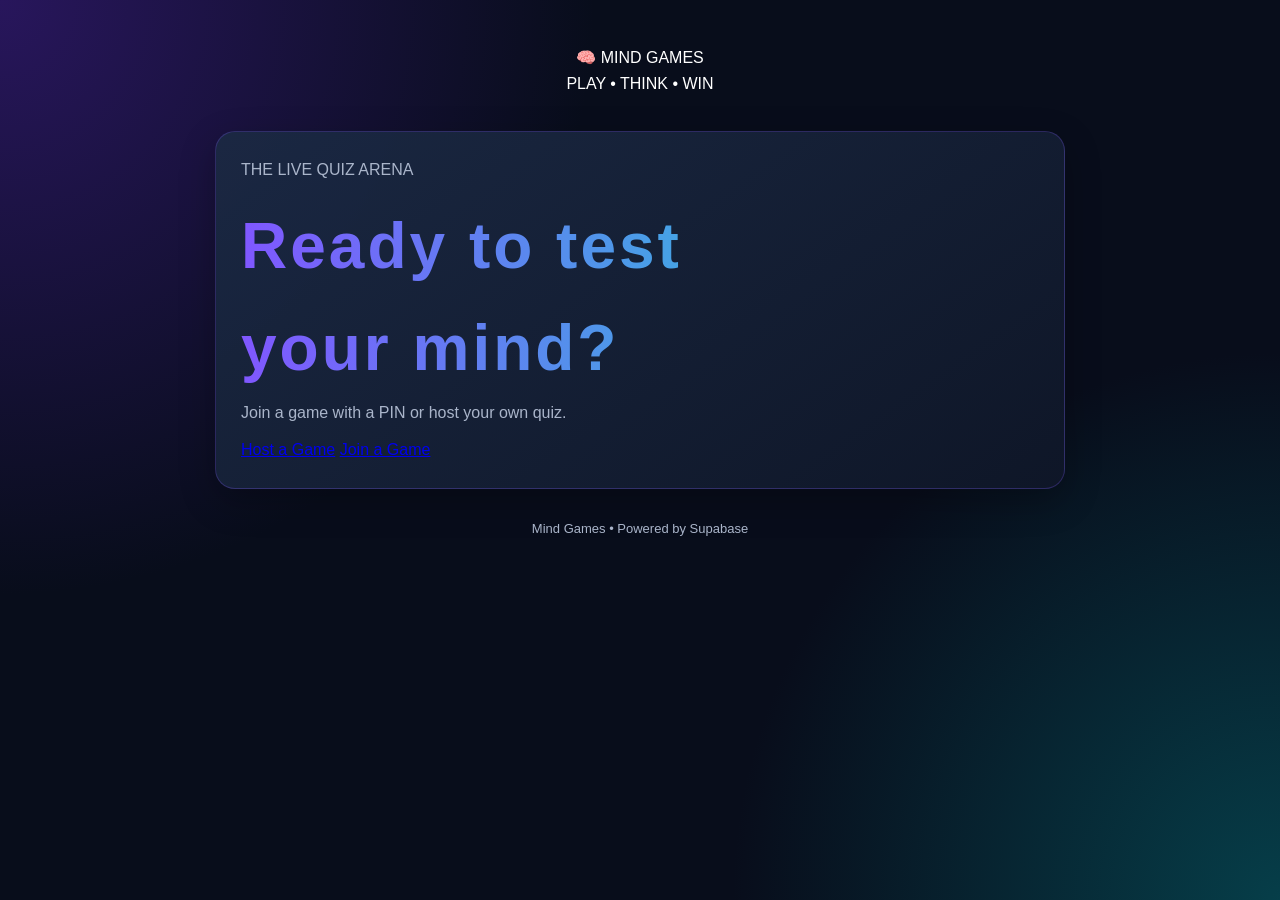
<file: index.html>
<!doctype html>
<html lang="en">
<head>
  <meta charset="utf-8">
  <meta name="viewport" content="width=device-width,initial-scale=1">
  <title>Mind Games</title>
  <link rel="stylesheet" href="style.css">
</head>
<body>
  <main class="shell">
    <header>
      <div class="logo">🧠 MIND GAMES</div>
      <span class="tag">PLAY • THINK • WIN</span>
    </header>

    <section class="hero">
      <p class="eyebrow">THE LIVE QUIZ ARENA</p>
      <h1>Ready to test<br><span>your mind?</span></h1>
      <p class="muted">Join a game with a PIN or host your own quiz.</p>
      <div class="actions">
        <a class="btn primary" href="host.html">Host a Game</a>
        <a class="btn secondary" href="player.html">Join a Game</a>
      </div>
    </section>

    <footer>Mind Games • Powered by Supabase</footer>
  </main>
</body>
</html>
</file>
<file: style.css>
/* =================================
   MIND GAMES - THE LIVE QUIZ ARENA
   Gaming Theme CSS
================================= */

:root {
  --bg: #080d1b;
  --card: #121b30;
  --card-light: #1b2943;
  --purple: #8057ff;
  --cyan: #16e0d0;
  --white: #ffffff;
  --muted: #aab5ca;
  --green: #28d99b;
  --red: #ff5874;
}

* {
  margin: 0;
  padding: 0;
  box-sizing: border-box;
}

body {
  font-family: Arial, Helvetica, sans-serif;
  background:
    radial-gradient(circle at top left, #28165c 0%, transparent 38%),
    radial-gradient(circle at bottom right, #063e49 0%, transparent 35%),
    var(--bg);
  color: var(--white);
  min-height: 100vh;
  padding: 25px 16px;
  line-height: 1.6;
}

main,
.container,
.app,
.page {
  width: 100%;
  max-width: 850px;
  margin: 0 auto;
}

header {
  text-align: center;
  margin: 20px auto 35px;
}

h1 {
  font-size: clamp(2.2rem, 8vw, 4rem);
  font-weight: 900;
  letter-spacing: 3px;
  background: linear-gradient(90deg, var(--purple), var(--cyan));
  -webkit-background-clip: text;
  background-clip: text;
  color: transparent;
}

h2 {
  font-size: 1.8rem;
  margin-bottom: 15px;
}

h3 {
  font-size: 1.25rem;
  margin-bottom: 12px;
}

p {
  color: var(--muted);
  margin-bottom: 12px;
}

.card,
.panel,
section,
.question-card,
.game-card,
.leaderboard {
  background: linear-gradient(
    145deg,
    rgba(27, 41, 67, .96),
    rgba(15, 23, 40, .96)
  );
  border: 1px solid rgba(128, 87, 255, .25);
  border-radius: 20px;
  padding: 25px;
  margin: 18px 0;
  box-shadow: 0 12px 35px rgba(0, 0, 0, .25);
}

input,
textarea,
select {
  display: block;
  width: 100%;
  padding: 15px;
  margin: 10px 0 18px;
  border-radius: 12px;
  border: 1px solid #354563;
  background: #080f20;
  color: white;
  font-size: 16px;
  outline: none;
}

input:focus,
textarea:focus,
select:focus {
  border-color: var(--cyan);
  box-shadow: 0 0 12px rgba(22, 224, 208, .2);
}

label {
  display: block;
  font-weight: bold;
  margin: 12px 0 5px;
}

button,
.button,
a.button {
  display: inline-flex;
  justify-content: center;
  align-items: center;
  text-decoration: none;
  border: none;
  border-radius: 12px;
  padding: 14px 22px;
  margin: 6px 5px 6px 0;
  background: linear-gradient(120deg, var(--purple), #536fff);
  color: white;
  font-size: 15px;
  font-weight: bold;
  cursor: pointer;
  transition: .2s ease;
}

button:hover,
.button:hover {
  transform: translateY(-2px);
  box-shadow: 0 5px 20px rgba(128, 87, 255, .35);
}

button:disabled {
  opacity: .5;
  cursor: not-allowed;
  transform: none;
}

button.secondary {
  background: var(--card-light);
  border: 1px solid #40516f;
}

button.danger {
  background: linear-gradient(120deg, #ff5874, #d92d55);
}

button.success {
  background: linear-gradient(120deg, #13b98d, #087c68);
}

/* Quiz choices */

.option,
.answer-option,
.choice {
  display: block;
  width: 100%;
  text-align: left;
  background: var(--card-light);
  border: 1px solid #354563;
  color: white;
  padding: 16px;
  border-radius: 14px;
  margin: 10px 0;
  cursor: pointer;
}

.option:hover,
.answer-option:hover,
.choice:hover {
  border-color: var(--cyan);
  background: #203553;
}

/* Game PIN */

.pin,
.game-pin,
.score {
  color: var(--cyan);
  font-weight: 900;
  letter-spacing: 4px;
  text-align: center;
  font-size: clamp(2rem, 8vw, 3.5rem);
}

/* Status and messages */

#message,
.message,
.status {
  padding: 13px;
  margin: 12px 0;
  border-radius: 12px;
  background: rgba(128, 87, 255, .14);
  color: #ded5ff;
}

.correct {
  color: var(--green);
}

.incorrect,
.error {
  color: var(--red);
}

/* Leaderboard */

table {
  width: 100%;
  border-collapse: collapse;
}

th,
td {
  text-align: left;
  padding: 13px 10px;
  border-bottom: 1px solid rgba(255,255,255,.1);
}

th {
  color: var(--cyan);
}

li {
  padding: 7px 0;
}

footer {
  text-align: center;
  color: var(--muted);
  margin: 30px auto 10px;
  font-size: 13px;
}

/* Mobile responsive */

@media (max-width: 600px) {
  body {
    padding: 16px 12px;
  }

  .card,
  .panel,
  section,
  .question-card,
  .game-card,
  .leaderboard {
    padding: 18px;
    border-radius: 16px;
  }

  button,
  .button,
  a.button {
    width: 100%;
    margin: 6px 0;
  }

  h2 {
    font-size: 1.5rem;
  }

  input,
  textarea,
  select {
    font-size: 16px;
  }
}
/* GitHub Pages rebuild */
</file>
